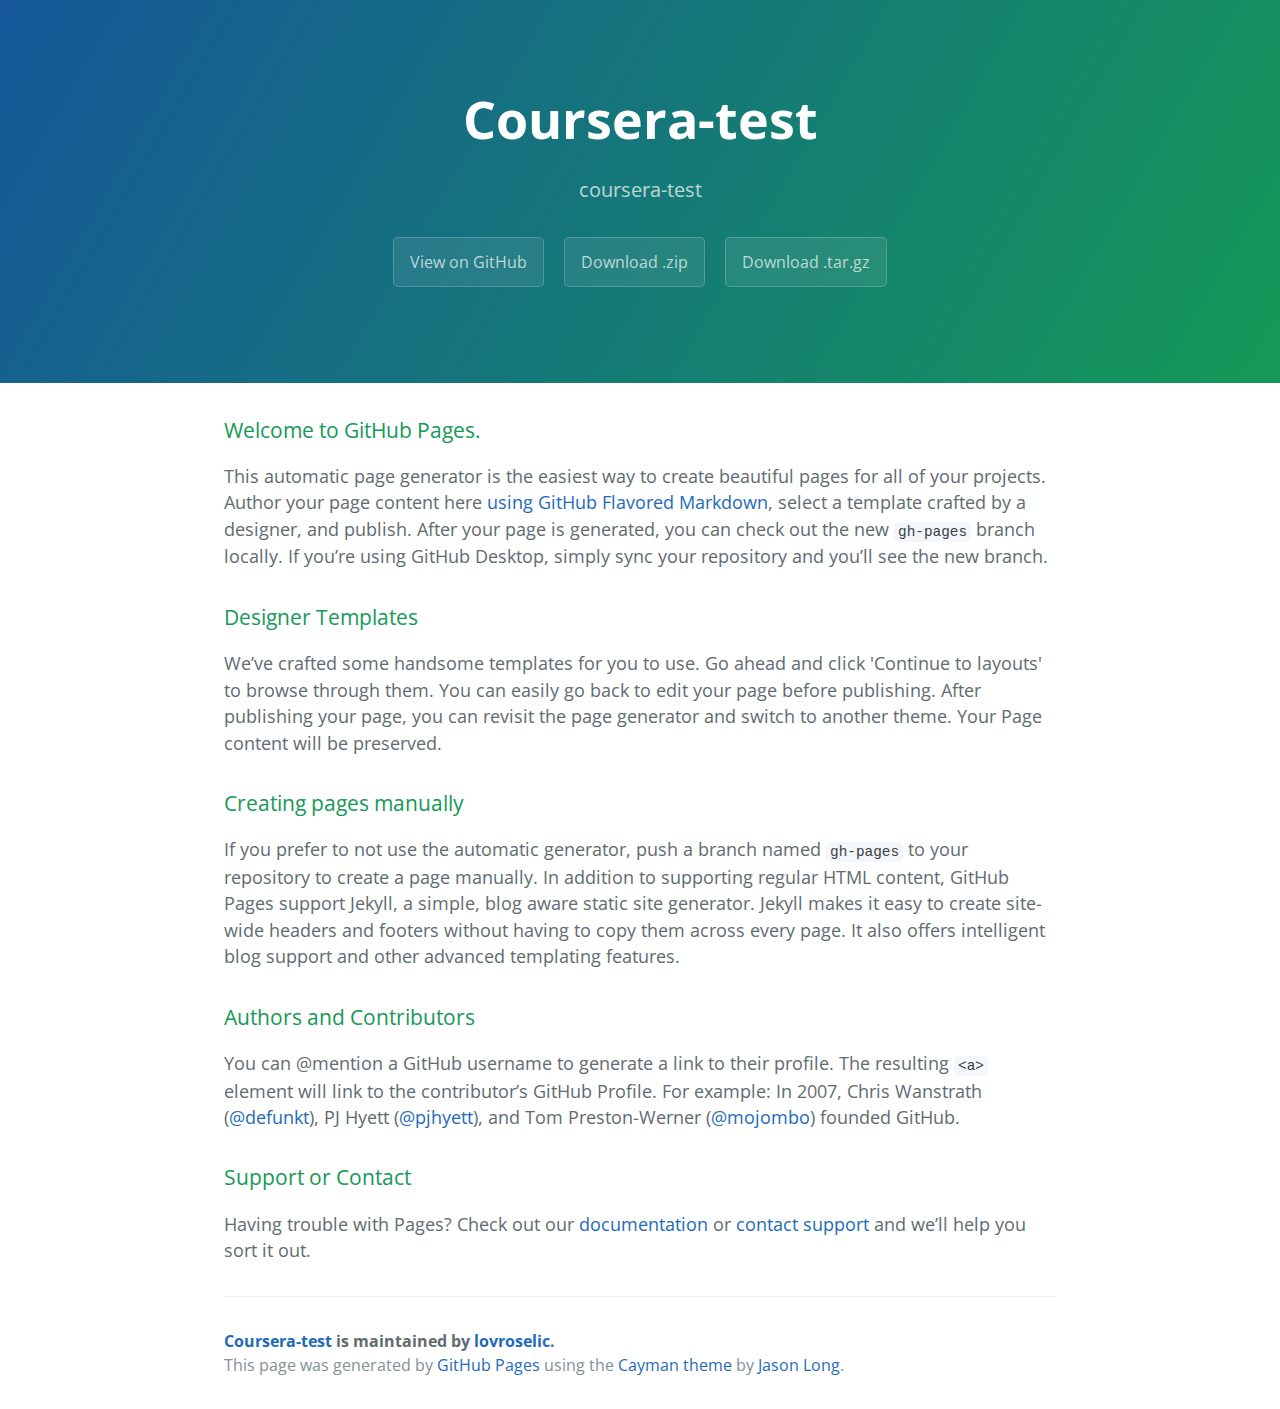
<file: index.html>
<!DOCTYPE html>
<html lang="en-us">
  <head>
    <meta charset="UTF-8">
    <title>Coursera-test by lovroselic</title>
    <meta name="viewport" content="width=device-width, initial-scale=1">
    <link rel="stylesheet" type="text/css" href="stylesheets/normalize.css" media="screen">
    <link href='https://fonts.googleapis.com/css?family=Open+Sans:400,700' rel='stylesheet' type='text/css'>
    <link rel="stylesheet" type="text/css" href="stylesheets/stylesheet.css" media="screen">
    <link rel="stylesheet" type="text/css" href="stylesheets/github-light.css" media="screen">
  </head>
  <body>
    <section class="page-header">
      <h1 class="project-name">Coursera-test</h1>
      <h2 class="project-tagline">coursera-test</h2>
      <a href="https://github.com/lovroselic/coursera-test" class="btn">View on GitHub</a>
      <a href="https://github.com/lovroselic/coursera-test/zipball/master" class="btn">Download .zip</a>
      <a href="https://github.com/lovroselic/coursera-test/tarball/master" class="btn">Download .tar.gz</a>
    </section>

    <section class="main-content">
      <h3>
<a id="welcome-to-github-pages" class="anchor" href="#welcome-to-github-pages" aria-hidden="true"><span aria-hidden="true" class="octicon octicon-link"></span></a>Welcome to GitHub Pages.</h3>

<p>This automatic page generator is the easiest way to create beautiful pages for all of your projects. Author your page content here <a href="https://guides.github.com/features/mastering-markdown/">using GitHub Flavored Markdown</a>, select a template crafted by a designer, and publish. After your page is generated, you can check out the new <code>gh-pages</code> branch locally. If you’re using GitHub Desktop, simply sync your repository and you’ll see the new branch.</p>

<h3>
<a id="designer-templates" class="anchor" href="#designer-templates" aria-hidden="true"><span aria-hidden="true" class="octicon octicon-link"></span></a>Designer Templates</h3>

<p>We’ve crafted some handsome templates for you to use. Go ahead and click 'Continue to layouts' to browse through them. You can easily go back to edit your page before publishing. After publishing your page, you can revisit the page generator and switch to another theme. Your Page content will be preserved.</p>

<h3>
<a id="creating-pages-manually" class="anchor" href="#creating-pages-manually" aria-hidden="true"><span aria-hidden="true" class="octicon octicon-link"></span></a>Creating pages manually</h3>

<p>If you prefer to not use the automatic generator, push a branch named <code>gh-pages</code> to your repository to create a page manually. In addition to supporting regular HTML content, GitHub Pages support Jekyll, a simple, blog aware static site generator. Jekyll makes it easy to create site-wide headers and footers without having to copy them across every page. It also offers intelligent blog support and other advanced templating features.</p>

<h3>
<a id="authors-and-contributors" class="anchor" href="#authors-and-contributors" aria-hidden="true"><span aria-hidden="true" class="octicon octicon-link"></span></a>Authors and Contributors</h3>

<p>You can @mention a GitHub username to generate a link to their profile. The resulting <code>&lt;a&gt;</code> element will link to the contributor’s GitHub Profile. For example: In 2007, Chris Wanstrath (<a href="https://github.com/defunkt" class="user-mention">@defunkt</a>), PJ Hyett (<a href="https://github.com/pjhyett" class="user-mention">@pjhyett</a>), and Tom Preston-Werner (<a href="https://github.com/mojombo" class="user-mention">@mojombo</a>) founded GitHub.</p>

<h3>
<a id="support-or-contact" class="anchor" href="#support-or-contact" aria-hidden="true"><span aria-hidden="true" class="octicon octicon-link"></span></a>Support or Contact</h3>

<p>Having trouble with Pages? Check out our <a href="https://help.github.com/pages">documentation</a> or <a href="https://github.com/contact">contact support</a> and we’ll help you sort it out.</p>

      <footer class="site-footer">
        <span class="site-footer-owner"><a href="https://github.com/lovroselic/coursera-test">Coursera-test</a> is maintained by <a href="https://github.com/lovroselic">lovroselic</a>.</span>

        <span class="site-footer-credits">This page was generated by <a href="https://pages.github.com">GitHub Pages</a> using the <a href="https://github.com/jasonlong/cayman-theme">Cayman theme</a> by <a href="https://twitter.com/jasonlong">Jason Long</a>.</span>
      </footer>

    </section>

  
  </body>
</html>
</file>
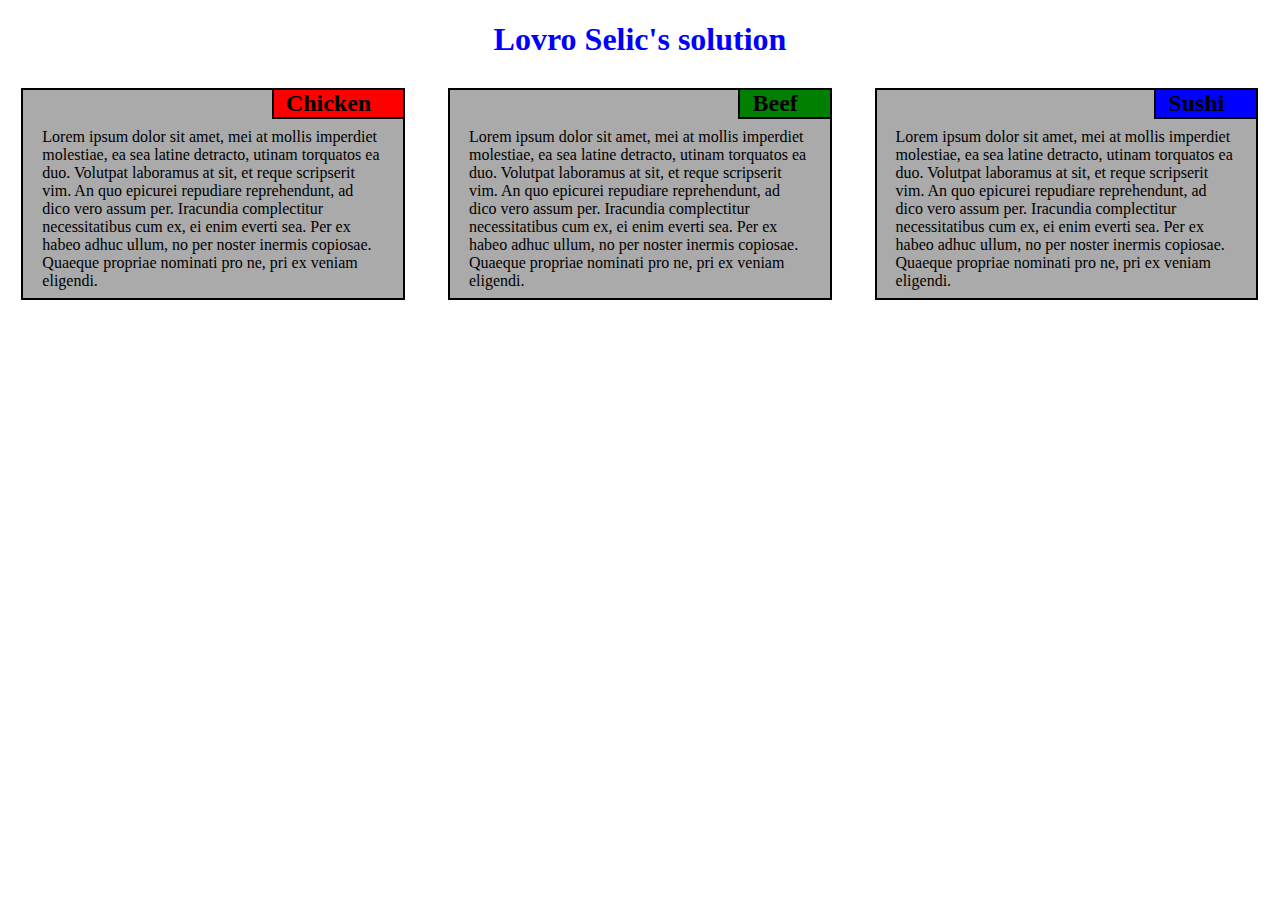
<file: module2-solution/index.html>
<!DOCTYPE html>
<html>
<head>
  <meta charset="utf-8">
  <meta name="viewport" content="width=device-width, initial-scale=1">
  <link href="CSS/css.css" rel="stylesheet" type="text/css">
  <title>Lovro Selic's Menu</title>
</head>
<body>
  <h1>Lovro Selic's solution</h1>
  <div class="container">
    <div class="row">
      <div class="col-lg-4 col-md-6 col-xs-12">
      <div class ="inner">
          <h2 id ="red">&nbsp Chicken</h2>
          <p>Lorem ipsum dolor sit amet, mei at mollis imperdiet molestiae, ea sea latine detracto, utinam torquatos ea duo. Volutpat laboramus at sit, et reque scripserit vim. An quo epicurei repudiare reprehendunt, ad dico vero assum per. Iracundia complectitur necessitatibus cum ex, ei enim everti sea. Per ex habeo adhuc ullum, no per noster inermis copiosae. Quaeque propriae nominati pro ne, pri ex veniam eligendi.</p>
        </div>
      </div>
      <div class="col-lg-4 col-md-6 col-xs-12">
        <div class="inner">
          <h2 id = "green">&nbsp Beef</h2>
          <p>Lorem ipsum dolor sit amet, mei at mollis imperdiet molestiae, ea sea latine detracto, utinam torquatos ea duo. Volutpat laboramus at sit, et reque scripserit vim. An quo epicurei repudiare reprehendunt, ad dico vero assum per. Iracundia complectitur necessitatibus cum ex, ei enim everti sea. Per ex habeo adhuc ullum, no per noster inermis copiosae. Quaeque propriae nominati pro ne, pri ex veniam eligendi.</p>
        </div>
      </div>
      <div class="col-lg-4 col-md-12 col-xs-12">
        <div class="inner inner_last">
          <h2 id="blue">&nbsp Sushi</h2>
          <p>Lorem ipsum dolor sit amet, mei at mollis imperdiet molestiae, ea sea latine detracto, utinam torquatos ea duo. Volutpat laboramus at sit, et reque scripserit vim. An quo epicurei repudiare reprehendunt, ad dico vero assum per. Iracundia complectitur necessitatibus cum ex, ei enim everti sea. Per ex habeo adhuc ullum, no per noster inermis copiosae. Quaeque propriae nominati pro ne, pri ex veniam eligendi.</p>
        </div>
      </div>
    </div>
  </div>
</body>
</html>
</file>
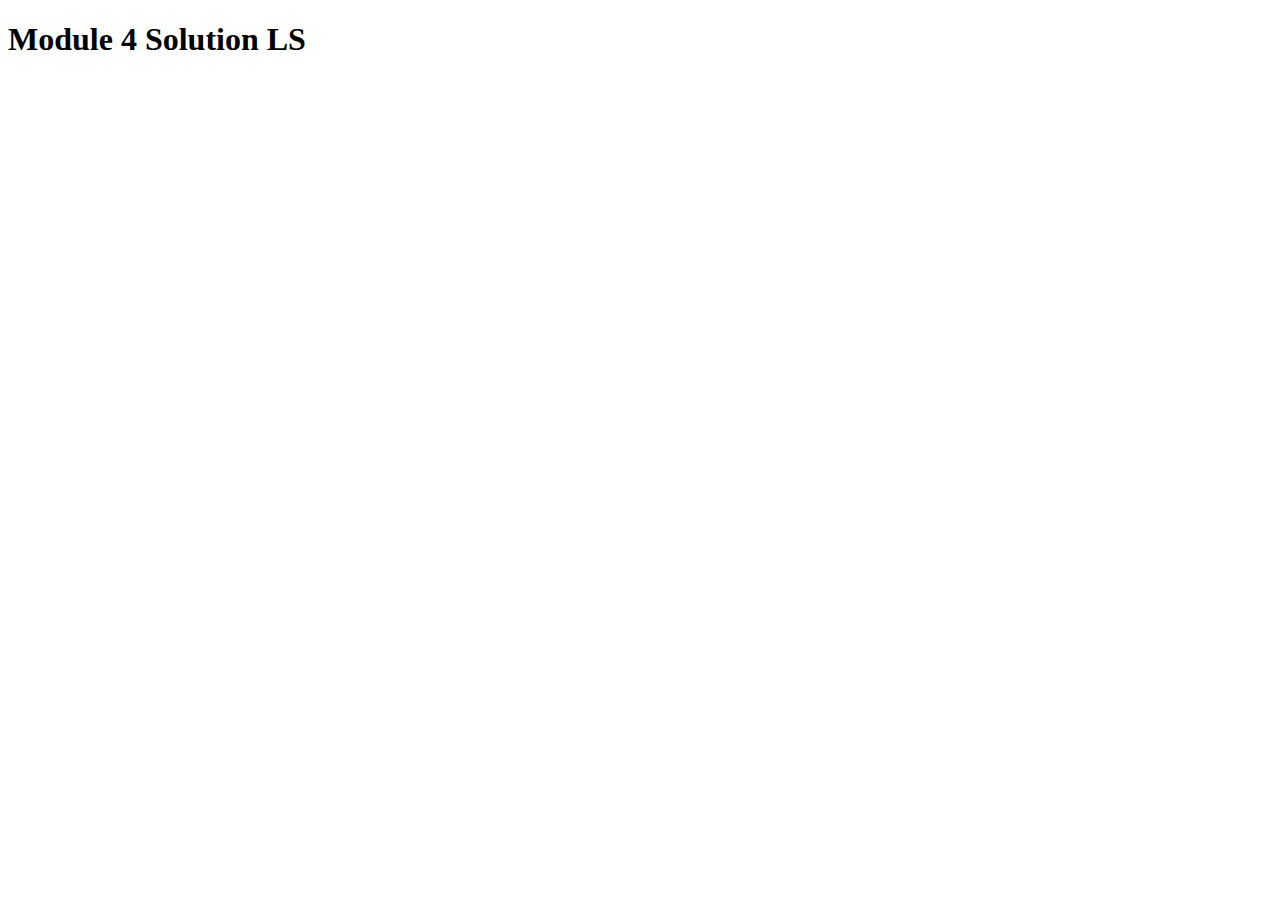
<file: module4/index.html>
<!DOCTYPE html>
<html>
<head>
  <meta charset="utf-8">
  <title>Module 4 Solution LS</title>
  <script>
    var names = []; // DO NOT REMOVE
  </script>
  <script src="SpeakHello.js"></script>
  <script src="SpeakGoodBye.js"></script>
  <script src="script.js"></script>
</head>
<body>
  <h1>Module 4 Solution LS</h1>
</body>
</html>
</file>
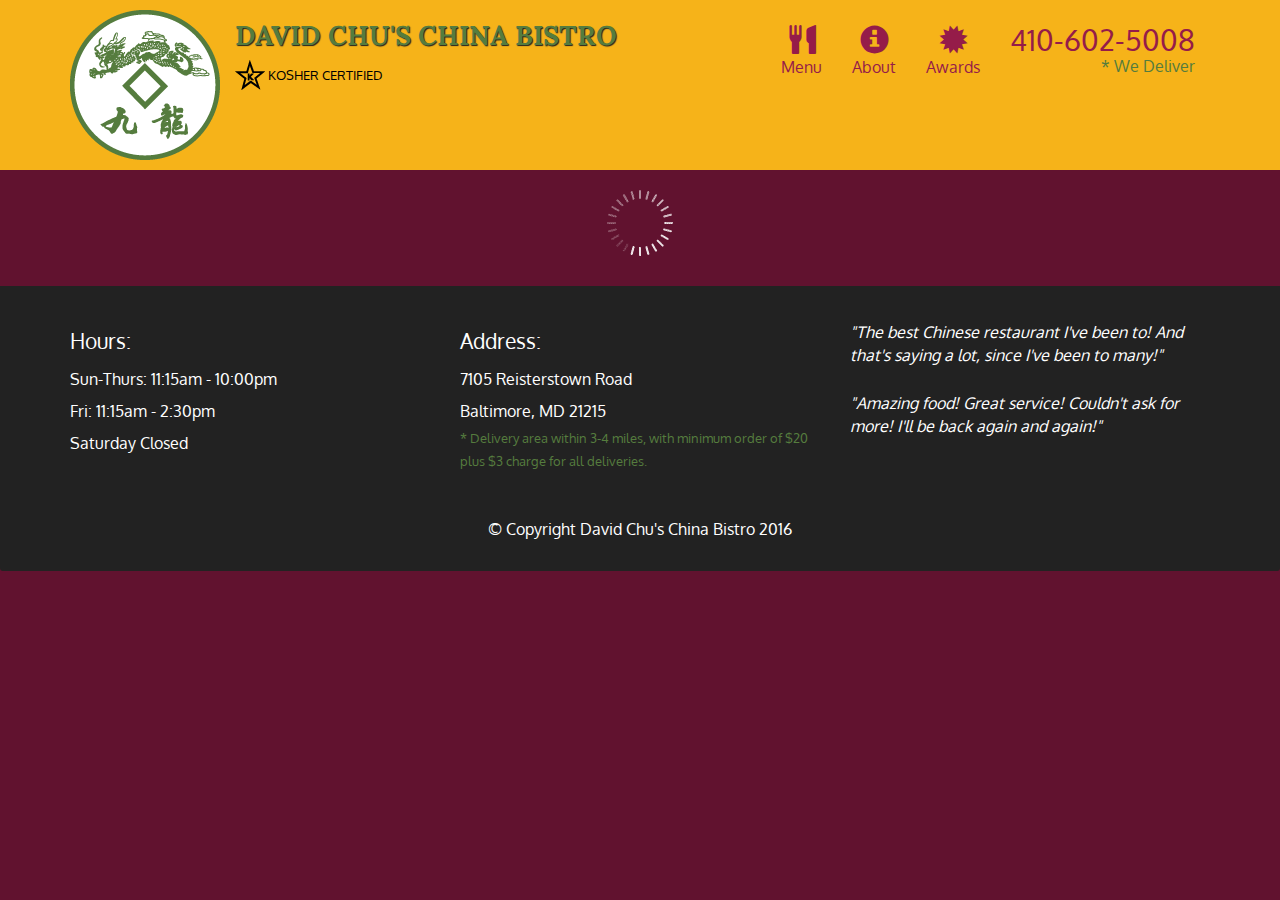
<file: module5/index.html>
<!doctype html>
<html lang="en">
  <head>
    <meta charset="utf-8">
    <meta http-equiv="X-UA-Compatible" content="IE=edge">
    <meta name="viewport" content="width=device-width, initial-scale=1">
    <title>David Chu's China Bistro</title>
    <link rel="stylesheet" href="css/bootstrap.min.css">
    <link rel="stylesheet" href="css/styles.css">
    <link href='https://fonts.googleapis.com/css?family=Oxygen:400,300,700' rel='stylesheet' type='text/css'>
    <link href='https://fonts.googleapis.com/css?family=Lora' rel='stylesheet' type='text/css'>
  </head>
<body>
  <header>
    <nav id="header-nav" class="navbar navbar-default">
      <div class="container">
        <div class="navbar-header">
          <a href="index.html" class="pull-left visible-md visible-lg">
            <div id="logo-img" alt="Logo image"></div>
          </a>

          <div class="navbar-brand">
            <a href="index.html"><h1>David Chu's China Bistro</h1></a>
            <p>
              <img src="images/star-k-logo.png" alt="Kosher certification">
              <span>Kosher Certified</span>
            </p>
          </div>

          <button id="navbarToggle" type="button" class="navbar-toggle collapsed" data-toggle="collapse" data-target="#collapsable-nav" aria-expanded="false">
            <span class="sr-only">Toggle navigation</span>
            <span class="icon-bar"></span>
            <span class="icon-bar"></span>
            <span class="icon-bar"></span>
          </button>
        </div>
        
        <div id="collapsable-nav" class="collapse navbar-collapse">
           <ul id="nav-list" class="nav navbar-nav navbar-right">
            <li id="navHomeButton" class="visible-xs active">
              <a href="index.html">
                <span class="glyphicon glyphicon-home"></span> Home</a>
            </li>
            <li id="navMenuButton">
              <a href="#" onclick="$dc.loadMenuCategories();">
                <span class="glyphicon glyphicon-cutlery"></span><br class="hidden-xs"> Menu</a>
            </li>
            <li>
              <a href="#">
                <span class="glyphicon glyphicon-info-sign"></span><br class="hidden-xs"> About</a>
            </li>
            <li>
              <a href="#">
                <span class="glyphicon glyphicon-certificate"></span><br class="hidden-xs"> Awards</a>
            </li>
            <li id="phone" class="hidden-xs">
              <a href="tel:410-602-5008">
                <span>410-602-5008</span></a><div>* We Deliver</div>
            </li>
          </ul><!-- #nav-list -->
        </div><!-- .collapse .navbar-collapse -->
      </div><!-- .container -->
    </nav><!-- #header-nav -->
  </header>

  <div id="call-btn" class="visible-xs">
    <a class="btn" href="tel:410-602-5008">
    <span class="glyphicon glyphicon-earphone"></span>
    410-602-5008
    </a>
  </div>
  <div id="xs-deliver" class="text-center visible-xs">* We Deliver</div>

  <div id="main-content" class="container"></div>

  <footer class="panel-footer">
    <div class="container">
      <div class="row">
        <section id="hours" class="col-sm-4">
          <span>Hours:</span><br>
          Sun-Thurs: 11:15am - 10:00pm<br>
          Fri: 11:15am - 2:30pm<br>
          Saturday Closed
          <hr class="visible-xs">
        </section>
        <section id="address" class="col-sm-4">
          <span>Address:</span><br>
          7105 Reisterstown Road<br>
          Baltimore, MD 21215
          <p>* Delivery area within 3-4 miles, with minimum order of $20 plus $3 charge for all deliveries.</p>
          <hr class="visible-xs">
        </section>
        <section id="testimonials" class="col-sm-4">
          <p>"The best Chinese restaurant I've been to! And that's saying a lot, since I've been to many!"</p>
          <p>"Amazing food! Great service! Couldn't ask for more! I'll be back again and again!"</p>
        </section>
      </div>
      <div class="text-center">&copy; Copyright David Chu's China Bistro 2016</div>
    </div>
  </footer>

  <!-- jQuery (Bootstrap JS plugins depend on it) -->
  <script src="js/jquery-2.1.4.min.js"></script>
  <script src="js/bootstrap.min.js"></script>
  <script src="js/ajax-utils.js"></script>
  <script src="js/script.js"></script>
</body>
</html>
</file>
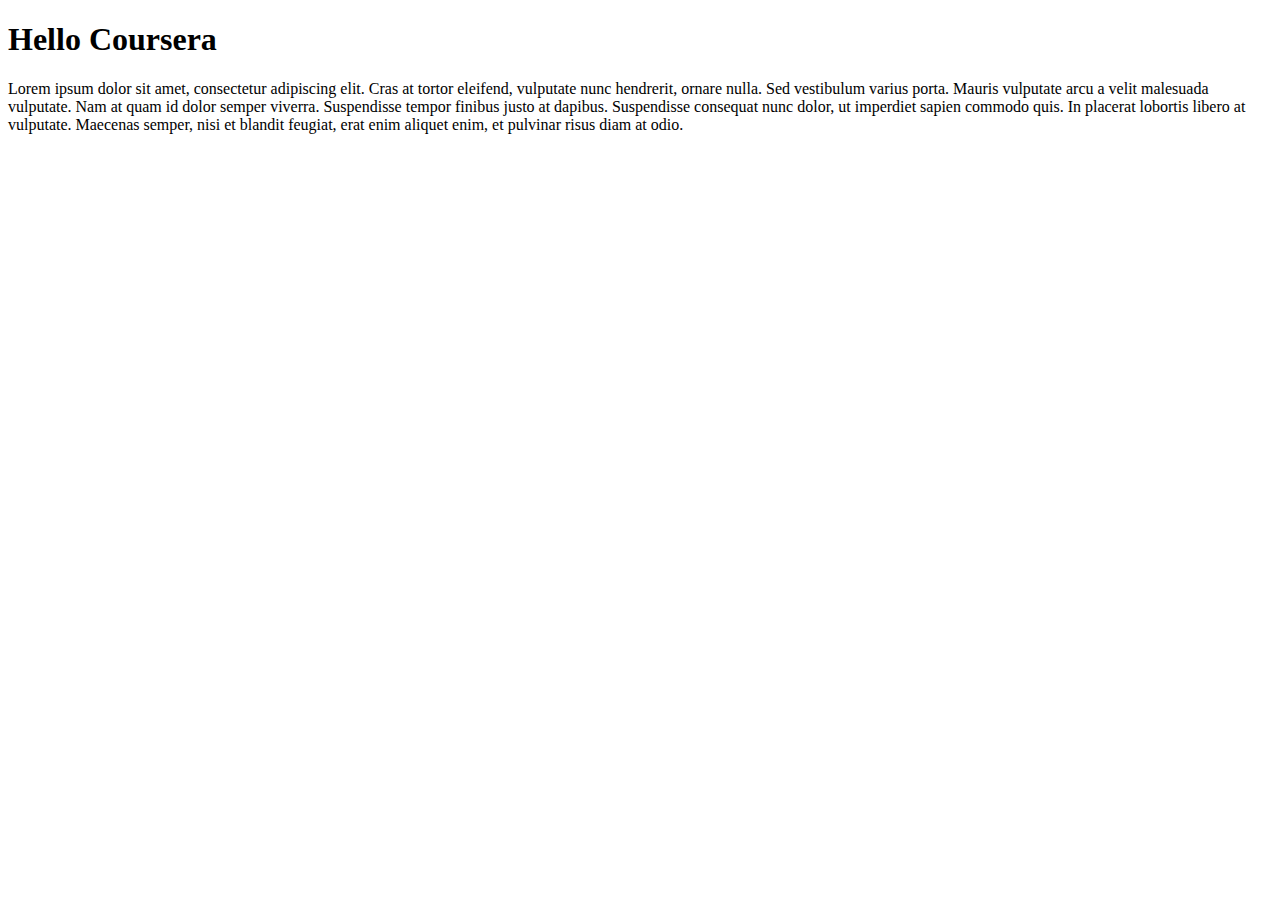
<file: site/index.html>
<!DOCTYPE html>
<html>
<head>
  <title>Coursera test</title>
</head>
<body>
<h1>Hello Coursera</h1>
<p>Lorem ipsum dolor sit amet, consectetur adipiscing elit. Cras at tortor eleifend, vulputate nunc hendrerit, ornare nulla. Sed vestibulum varius porta. Mauris vulputate arcu a velit malesuada vulputate. Nam at quam id dolor semper viverra. Suspendisse tempor finibus justo at dapibus. Suspendisse consequat nunc dolor, ut imperdiet sapien commodo quis. In placerat lobortis libero at vulputate. Maecenas semper, nisi et blandit feugiat, erat enim aliquet enim, et pulvinar risus diam at odio. </p>
</body>
</html>
</file>
<file: stylesheets/stylesheet.css>
* {
  box-sizing: border-box; }

body {
  padding: 0;
  margin: 0;
  font-family: "Open Sans", "Helvetica Neue", Helvetica, Arial, sans-serif;
  font-size: 16px;
  line-height: 1.5;
  color: #606c71; }

a {
  color: #1e6bb8;
  text-decoration: none; }
  a:hover {
    text-decoration: underline; }

.btn {
  display: inline-block;
  margin-bottom: 1rem;
  color: rgba(255, 255, 255, 0.7);
  background-color: rgba(255, 255, 255, 0.08);
  border-color: rgba(255, 255, 255, 0.2);
  border-style: solid;
  border-width: 1px;
  border-radius: 0.3rem;
  transition: color 0.2s, background-color 0.2s, border-color 0.2s; }
  .btn + .btn {
    margin-left: 1rem; }

.btn:hover {
  color: rgba(255, 255, 255, 0.8);
  text-decoration: none;
  background-color: rgba(255, 255, 255, 0.2);
  border-color: rgba(255, 255, 255, 0.3); }

@media screen and (min-width: 64em) {
  .btn {
    padding: 0.75rem 1rem; } }

@media screen and (min-width: 42em) and (max-width: 64em) {
  .btn {
    padding: 0.6rem 0.9rem;
    font-size: 0.9rem; } }

@media screen and (max-width: 42em) {
  .btn {
    display: block;
    width: 100%;
    padding: 0.75rem;
    font-size: 0.9rem; }
    .btn + .btn {
      margin-top: 1rem;
      margin-left: 0; } }

.page-header {
  color: #fff;
  text-align: center;
  background-color: #159957;
  background-image: linear-gradient(120deg, #155799, #159957); }

@media screen and (min-width: 64em) {
  .page-header {
    padding: 5rem 6rem; } }

@media screen and (min-width: 42em) and (max-width: 64em) {
  .page-header {
    padding: 3rem 4rem; } }

@media screen and (max-width: 42em) {
  .page-header {
    padding: 2rem 1rem; } }

.project-name {
  margin-top: 0;
  margin-bottom: 0.1rem; }

@media screen and (min-width: 64em) {
  .project-name {
    font-size: 3.25rem; } }

@media screen and (min-width: 42em) and (max-width: 64em) {
  .project-name {
    font-size: 2.25rem; } }

@media screen and (max-width: 42em) {
  .project-name {
    font-size: 1.75rem; } }

.project-tagline {
  margin-bottom: 2rem;
  font-weight: normal;
  opacity: 0.7; }

@media screen and (min-width: 64em) {
  .project-tagline {
    font-size: 1.25rem; } }

@media screen and (min-width: 42em) and (max-width: 64em) {
  .project-tagline {
    font-size: 1.15rem; } }

@media screen and (max-width: 42em) {
  .project-tagline {
    font-size: 1rem; } }

.main-content :first-child {
  margin-top: 0; }
.main-content img {
  max-width: 100%; }
.main-content h1, .main-content h2, .main-content h3, .main-content h4, .main-content h5, .main-content h6 {
  margin-top: 2rem;
  margin-bottom: 1rem;
  font-weight: normal;
  color: #159957; }
.main-content p {
  margin-bottom: 1em; }
.main-content code {
  padding: 2px 4px;
  font-family: Consolas, "Liberation Mono", Menlo, Courier, monospace;
  font-size: 0.9rem;
  color: #383e41;
  background-color: #f3f6fa;
  border-radius: 0.3rem; }
.main-content pre {
  padding: 0.8rem;
  margin-top: 0;
  margin-bottom: 1rem;
  font: 1rem Consolas, "Liberation Mono", Menlo, Courier, monospace;
  color: #567482;
  word-wrap: normal;
  background-color: #f3f6fa;
  border: solid 1px #dce6f0;
  border-radius: 0.3rem; }
  .main-content pre > code {
    padding: 0;
    margin: 0;
    font-size: 0.9rem;
    color: #567482;
    word-break: normal;
    white-space: pre;
    background: transparent;
    border: 0; }
.main-content .highlight {
  margin-bottom: 1rem; }
  .main-content .highlight pre {
    margin-bottom: 0;
    word-break: normal; }
.main-content .highlight pre, .main-content pre {
  padding: 0.8rem;
  overflow: auto;
  font-size: 0.9rem;
  line-height: 1.45;
  border-radius: 0.3rem; }
.main-content pre code, .main-content pre tt {
  display: inline;
  max-width: initial;
  padding: 0;
  margin: 0;
  overflow: initial;
  line-height: inherit;
  word-wrap: normal;
  background-color: transparent;
  border: 0; }
  .main-content pre code:before, .main-content pre code:after, .main-content pre tt:before, .main-content pre tt:after {
    content: normal; }
.main-content ul, .main-content ol {
  margin-top: 0; }
.main-content blockquote {
  padding: 0 1rem;
  margin-left: 0;
  color: #819198;
  border-left: 0.3rem solid #dce6f0; }
  .main-content blockquote > :first-child {
    margin-top: 0; }
  .main-content blockquote > :last-child {
    margin-bottom: 0; }
.main-content table {
  display: block;
  width: 100%;
  overflow: auto;
  word-break: normal;
  word-break: keep-all; }
  .main-content table th {
    font-weight: bold; }
  .main-content table th, .main-content table td {
    padding: 0.5rem 1rem;
    border: 1px solid #e9ebec; }
.main-content dl {
  padding: 0; }
  .main-content dl dt {
    padding: 0;
    margin-top: 1rem;
    font-size: 1rem;
    font-weight: bold; }
  .main-content dl dd {
    padding: 0;
    margin-bottom: 1rem; }
.main-content hr {
  height: 2px;
  padding: 0;
  margin: 1rem 0;
  background-color: #eff0f1;
  border: 0; }

@media screen and (min-width: 64em) {
  .main-content {
    max-width: 64rem;
    padding: 2rem 6rem;
    margin: 0 auto;
    font-size: 1.1rem; } }

@media screen and (min-width: 42em) and (max-width: 64em) {
  .main-content {
    padding: 2rem 4rem;
    font-size: 1.1rem; } }

@media screen and (max-width: 42em) {
  .main-content {
    padding: 2rem 1rem;
    font-size: 1rem; } }

.site-footer {
  padding-top: 2rem;
  margin-top: 2rem;
  border-top: solid 1px #eff0f1; }

.site-footer-owner {
  display: block;
  font-weight: bold; }

.site-footer-credits {
  color: #819198; }

@media screen and (min-width: 64em) {
  .site-footer {
    font-size: 1rem; } }

@media screen and (min-width: 42em) and (max-width: 64em) {
  .site-footer {
    font-size: 1rem; } }

@media screen and (max-width: 42em) {
  .site-footer {
    font-size: 0.9rem; } }
</file>
<file: stylesheets/github-light.css>
/*
The MIT License (MIT)

Copyright (c) 2016 GitHub, Inc.

Permission is hereby granted, free of charge, to any person obtaining a copy
of this software and associated documentation files (the "Software"), to deal
in the Software without restriction, including without limitation the rights
to use, copy, modify, merge, publish, distribute, sublicense, and/or sell
copies of the Software, and to permit persons to whom the Software is
furnished to do so, subject to the following conditions:

The above copyright notice and this permission notice shall be included in all
copies or substantial portions of the Software.

THE SOFTWARE IS PROVIDED "AS IS", WITHOUT WARRANTY OF ANY KIND, EXPRESS OR
IMPLIED, INCLUDING BUT NOT LIMITED TO THE WARRANTIES OF MERCHANTABILITY,
FITNESS FOR A PARTICULAR PURPOSE AND NONINFRINGEMENT. IN NO EVENT SHALL THE
AUTHORS OR COPYRIGHT HOLDERS BE LIABLE FOR ANY CLAIM, DAMAGES OR OTHER
LIABILITY, WHETHER IN AN ACTION OF CONTRACT, TORT OR OTHERWISE, ARISING FROM,
OUT OF OR IN CONNECTION WITH THE SOFTWARE OR THE USE OR OTHER DEALINGS IN THE
SOFTWARE.

*/

.pl-c /* comment */ {
  color: #969896;
}

.pl-c1 /* constant, variable.other.constant, support, meta.property-name, support.constant, support.variable, meta.module-reference, markup.raw, meta.diff.header */,
.pl-s .pl-v /* string variable */ {
  color: #0086b3;
}

.pl-e /* entity */,
.pl-en /* entity.name */ {
  color: #795da3;
}

.pl-smi /* variable.parameter.function, storage.modifier.package, storage.modifier.import, storage.type.java, variable.other */,
.pl-s .pl-s1 /* string source */ {
  color: #333;
}

.pl-ent /* entity.name.tag */ {
  color: #63a35c;
}

.pl-k /* keyword, storage, storage.type */ {
  color: #a71d5d;
}

.pl-s /* string */,
.pl-pds /* punctuation.definition.string, string.regexp.character-class */,
.pl-s .pl-pse .pl-s1 /* string punctuation.section.embedded source */,
.pl-sr /* string.regexp */,
.pl-sr .pl-cce /* string.regexp constant.character.escape */,
.pl-sr .pl-sre /* string.regexp source.ruby.embedded */,
.pl-sr .pl-sra /* string.regexp string.regexp.arbitrary-repitition */ {
  color: #183691;
}

.pl-v /* variable */ {
  color: #ed6a43;
}

.pl-id /* invalid.deprecated */ {
  color: #b52a1d;
}

.pl-ii /* invalid.illegal */ {
  color: #f8f8f8;
  background-color: #b52a1d;
}

.pl-sr .pl-cce /* string.regexp constant.character.escape */ {
  font-weight: bold;
  color: #63a35c;
}

.pl-ml /* markup.list */ {
  color: #693a17;
}

.pl-mh /* markup.heading */,
.pl-mh .pl-en /* markup.heading entity.name */,
.pl-ms /* meta.separator */ {
  font-weight: bold;
  color: #1d3e81;
}

.pl-mq /* markup.quote */ {
  color: #008080;
}

.pl-mi /* markup.italic */ {
  font-style: italic;
  color: #333;
}

.pl-mb /* markup.bold */ {
  font-weight: bold;
  color: #333;
}

.pl-md /* markup.deleted, meta.diff.header.from-file */ {
  color: #bd2c00;
  background-color: #ffecec;
}

.pl-mi1 /* markup.inserted, meta.diff.header.to-file */ {
  color: #55a532;
  background-color: #eaffea;
}

.pl-mdr /* meta.diff.range */ {
  font-weight: bold;
  color: #795da3;
}

.pl-mo /* meta.output */ {
  color: #1d3e81;
}
</file>
<file: module2-solution/CSS/css.css>
* {
	box-sizing: border-box;
	margin: 0px;
	padding: 0px;
}
body {
	font-family: "Times New Roman", Times, serif;
}

h1 {
	color:blue;
	text-align: center;
	margin: 0.67em;
}
.row {
	width: 100%;
}
h2 {
	position: absolute;
	top: -2px;
	right: -18px;
	color:black;
	margin: 0.67em;
	margin-top: 0px;
	padding-right: 32px;
	border: 2px solid black;
	display: inline-block;
	text-align: right;
}
div.inner {
	position: relative;
	width: 90%;
	margin-right: auto;
	margin-left: auto;
	background-color: #AAA;
	border: 2px solid black;
}

p {
	width: 90%;
	margin-right: auto;
	margin-left: auto;
	margin-bottom: 8px;
	margin-top: 38px;
	color: black;
}
#red {background-color:red;}
#blue {background-color:blue;}
#green {background-color: green;}

@media (min-width: 992px) {
	.col-lg-1, .col-lg-2, .col-lg-3, .col-lg-4, .col-lg-5, .col-lg-6, .col-lg-7, .col-lg-8, .col-lg-9, .col-lg-10, .col-lg-11, .col-lg-12 {
		float: left;
		margin-top: 8px;
		margin-bottom: 8px;
	}
	.col-lg-1 {
		width: 8.33%;
	}
	.col-lg-2 {
		width: 16.66%;
	}
	.col-lg-3 {
		width: 25%;
	}
	.col-lg-4 {
		width: 33.33%;
	}
	.col-lg-5 {
		width: 41.66%;
	}
	.col-lg-6 {
		width: 50%;
	}
	.col-lg-7 {
		width: 58.33%;
	}
	.col-lg-8 {
		width: 66.66%;
	}
	.col-lg-9 {
		width: 74.99%;
	}
	.col-lg-10 {
		width: 83.33%;
	}
	.col-lg-11 {
		width: 91.66%;
	}
	.col-lg-12 {
		width: 100%;
	}
}
@media (min-width: 768px) and (max-width: 991px) {
	.col-md-1, .col-md-2, .col-md-3, .col-md-4, .col-md-5, .col-md-6, .col-md-7, .col-md-8, .col-md-9, .col-md-10, .col-md-11, .col-md-12 {
		float: left;
		margin-top: 8px;
		margin-bottom: 8px;
	}
	.col-md-1 {
		width: 8.33%;
	}
	.col-md-2 {
		width: 16.66%;
	}
	.col-md-3 {
		width: 25%;
	}
	.col-md-4 {
		width: 33.33%;
	}
	.col-md-5 {
		width: 41.66%;
	}
	.col-md-6 {
		width: 50%;
	}
	.col-md-7 {
		width: 58.33%;
	}
	.col-md-8 {
		width: 66.66%;
	}
	.col-md-9 {
		width: 74.99%;
	}
	.col-md-10 {
		width: 83.33%;
	}
	.col-md-11 {
		width: 91.66%;
	}
	.col-md-12 {
		width: 100%;
	}
	div.inner_last {
		width: 95%;
	}
}
@media  (max-width: 767px) {
	.col-xs-12 {
		float: left;
		margin-top: 8px;
		margin-bottom: 8px;
		width: 100%;
	}
}
</file>
<file: module5/css/styles.css>
body {
  font-size: 16px;
  color: #fff;
  background-color: #61122f;
  font-family: 'Oxygen', sans-serif;
}

/** HEADER **/
#header-nav {
  background-color: #f6b319;
  border-radius: 0;
  border: 0;
}

#logo-img {
  background: url('../images/restaurant-logo_large.png') no-repeat;
  width: 150px;
  height: 150px;
  margin: 10px 15px 10px 0;
}

.navbar-brand {
  padding-top: 25px;
}
.navbar-brand h1 { /* Restaurant name */
  font-family: 'Lora', serif;
  color: #557c3e;
  font-size: 1.5em;
  text-transform: uppercase;
  font-weight: bold;
  text-shadow: 1px 1px 1px #222;
  margin-top: 0;
  margin-bottom: 0;
  line-height: .75;
}
.navbar-brand a:hover, .navbar-brand a:focus {
  text-decoration: none;
}
.navbar-brand p { /* Kosher cert */
  color: #000;
  text-transform: uppercase;
  font-size: .7em;
  margin-top: 15px;
}
.navbar-brand p span { /* Star-K */
  vertical-align: middle;
}

#nav-list {
  margin-top: 10px;
}
#nav-list a {
  color: #951C49;
  text-align: center;
}
#nav-list a:hover {
  background: #E7E7E7;
}
#nav-list a span {
  font-size: 1.8em;
}

#phone {
  margin-top: 5px;
}
#phone a { /* Phone number */
  text-align: right;
  padding-bottom: 0;
}
#phone div { /* We Deliver */
  color: #557c3e;
  text-align: right;
  padding-right: 15px;
}

.navbar-header button.navbar-toggle, .navbar-header .icon-bar {
  border: 1px solid #61122f;
}
.navbar-header button.navbar-toggle {
  clear: both;
  margin-top: -30px;
}
/* END HEADER */

/* FOOTER */
.panel-footer {
  margin-top: 30px;
  padding-top: 35px;
  padding-bottom: 30px;
  background-color: #222;
  border-top: 0;
}
.panel-footer div.row {
  margin-bottom: 35px;
}
#hours, #address {
  line-height: 2;
}
#hours > span, #address > span {
  font-size: 1.3em;
}
#address p {
  color: #557c3e;
  font-size: .8em;
  line-height: 1.8;
}
#testimonials {
  font-style: italic;
}
#testimonials p:nth-child(2) {
  margin-top: 25px;
}
/* END FOOTER */



/* HOME PAGE */
.container .jumbotron {
  box-shadow: 0 0 50px #3F0C1F;
  border: 2px solid #3F0C1F;
}

#menu-tile, #specials-tile, #map-tile {
  height: 250px;
  width: 100%;
  margin-bottom: 15px;
  position: relative;
  border: 2px solid #3F0C1F;
  overflow: hidden;
}
#menu-tile:hover, #specials-tile:hover, #map-tile:hover {
  box-shadow: 0 1px 5px 1px #cccccc;
}
#menu-tile {
  background: url('../images/menu-tile.jpg') no-repeat;
  background-position: center;
}
#specials-tile {
  background: url('../images/specials-tile.jpg') no-repeat;
  background-position: center;
}
#menu-tile span, #specials-tile span, #map-tile span {
  position: absolute;
  bottom: 0;
  right: 0;
  width: 100%;
  text-align: center;
  font-size: 1.6em;
  text-transform: uppercase;
  background-color: #000;
  color: #fff;
  opacity: .8;
}
/* END HOME PAGE */

/* MENU CATEGORIES PAGE */
.category-tile { 
  position: relative;
  border: 2px solid #3F0C1F;
  overflow: hidden;
  width: 200px;
  height: 200px;
  margin: 0 auto 15px;
}
.category-tile span {
  position: absolute;
  bottom: 0;
  right: 0;
  width: 100%;
  text-align: center;
  font-size: 1.2em;
  text-transform: uppercase;
  background-color: #000;
  color: #fff;
  opacity: .8;
}
.category-tile:hover {
  box-shadow: 0 1px 5px 1px #cccccc;
}

#menu-categories-title + div {
  margin-bottom: 50px;
}
/* END MENU CATEGORIES PAGE */

/* SINGLE CATEGORY PAGE */
.menu-item-tile {
  margin-bottom: 25px;
}
.menu-item-tile hr {
  width: 80%;
}
.menu-item-tile .menu-item-price {
  font-size: 1.1em;
  text-align: right;
  margin-top: -15px;
  margin-right: -15px;
}
.menu-item-tile .menu-item-price span {
  font-size: .6em;
}
.menu-item-photo {
  position: relative;
  border: 2px solid #3F0C1F; 
  overflow: hidden;
  padding: 0;
  margin-right: -15px;
  margin-left: auto;
  margin-bottom: 20px;
  max-width: 250px;
}
.menu-item-photo div {
  position: absolute;
  bottom: 0;
  right: 0;
  width: 80px;
  background-color: #557c3e;
  text-align: center;
}
.menu-item-description {
  padding-right: 30px;
}
h3.menu-item-title {
  margin: 0 0 10px;
}
.menu-item-details {
  font-size: .9em;
  font-style: italic;
}
/* END SINGLE CATEGORY PAGE */


/********** Large devices only **********/
@media (min-width: 1200px) {
  .container .jumbotron {
    background: url('../images/jumbotron_1200.jpg') no-repeat;
    height: 675px;
  }
}

/********** Medium devices only **********/
@media (min-width: 992px) and (max-width: 1199px) {
  /* Header */
  #logo-img {
    background: url('../images/restaurant-logo_medium.png') no-repeat;
    width: 100px;
    height: 100px;
    margin: 5px 5px 5px 0;
  }
  /* End Header */

  /* Home Page */
  .container .jumbotron {
    background: url('../images/jumbotron_992.jpg') no-repeat;
    height: 558px;
  }
  /* End Home Page */
}

/********** Small devices only **********/
@media (min-width: 768px) and (max-width: 991px) {
  /* Home Page */
  .container .jumbotron {
    background: url('../images/jumbotron_768.jpg') no-repeat;
    height: 432px;
  }
  /* End Home Page */
}

/********** Extra small devices only **********/
@media (max-width: 767px) {
  /* Header */
  .navbar-brand {
    padding-top: 10px;
    height: 80px;
  }
  .navbar-brand h1 { /* Restaurant name */
    padding-top: 10px;
    font-size: 5vw; /* 1vw = 1% of viewport width */
  }
  .navbar-brand p { /* Kosher cert */
    font-size: .6em;
    margin-top: 12px;
  }
  .navbar-brand p img { /* Star-K */
    height: 20px;
  }

  #collapsable-nav a { /* Collapsed nav menu text */
    font-size: 1.2em;
  }
  #collapsable-nav a span { /* Collapsed nav menu glyph */
    font-size: 1em;
    margin-right: 5px;
  }

  #call-btn > a {
    font-size: 1.5em;
    display: block;
    margin: 0 20px;
    padding: 10px;
    border: 2px solid #fff;
    background-color: #f6b319;
    color: #951c49;
  }
  #xs-deliver {
    margin-top: 5px;
    font-size: .7em;
    letter-spacing: .1em;
    text-transform: uppercase;
  }
  /* End Header */

  /* Footer */
  .panel-footer section {
    margin-bottom: 30px;
    text-align: center;
  }
  .panel-footer section:nth-child(3) {
    margin-bottom: 0; /* margin already exists on the whole row */
  }
  .panel-footer section hr {
    width: 50%;
  }
  /* End Footer */

  /* Home Page */
  .container .jumbotron {
    margin-top: 30px;
    padding: 0;
  }
  #menu-tile, #specials-tile {
    width: 360px;
    margin: 0 auto 15px;
  }

  .menu-item-photo {
    margin-right: auto;
  }
  .menu-item-tile .menu-item-price {
    text-align: center;
  }
  .menu-item-description {
    text-align: center;;
  }
}


/********** Super extra small devices Only :-) (e.g., iPhone 4) **********/
@media (max-width: 479px) {
  /* Header */
  .navbar-brand h1 { /* Restaurant name */
    padding-top: 5px;
    font-size: 6vw;
  }
  /* End Header */
  
  /* Home page */
  #menu-tile, #specials-tile {
    width: 280px;
    margin: 0 auto 15px;
  }

  .col-xxs-12 {
    position: relative;
    min-height: 1px;
    padding-right: 15px;
    padding-left: 15px;
    float: left;
    width: 100%;
  }
}
</file>
